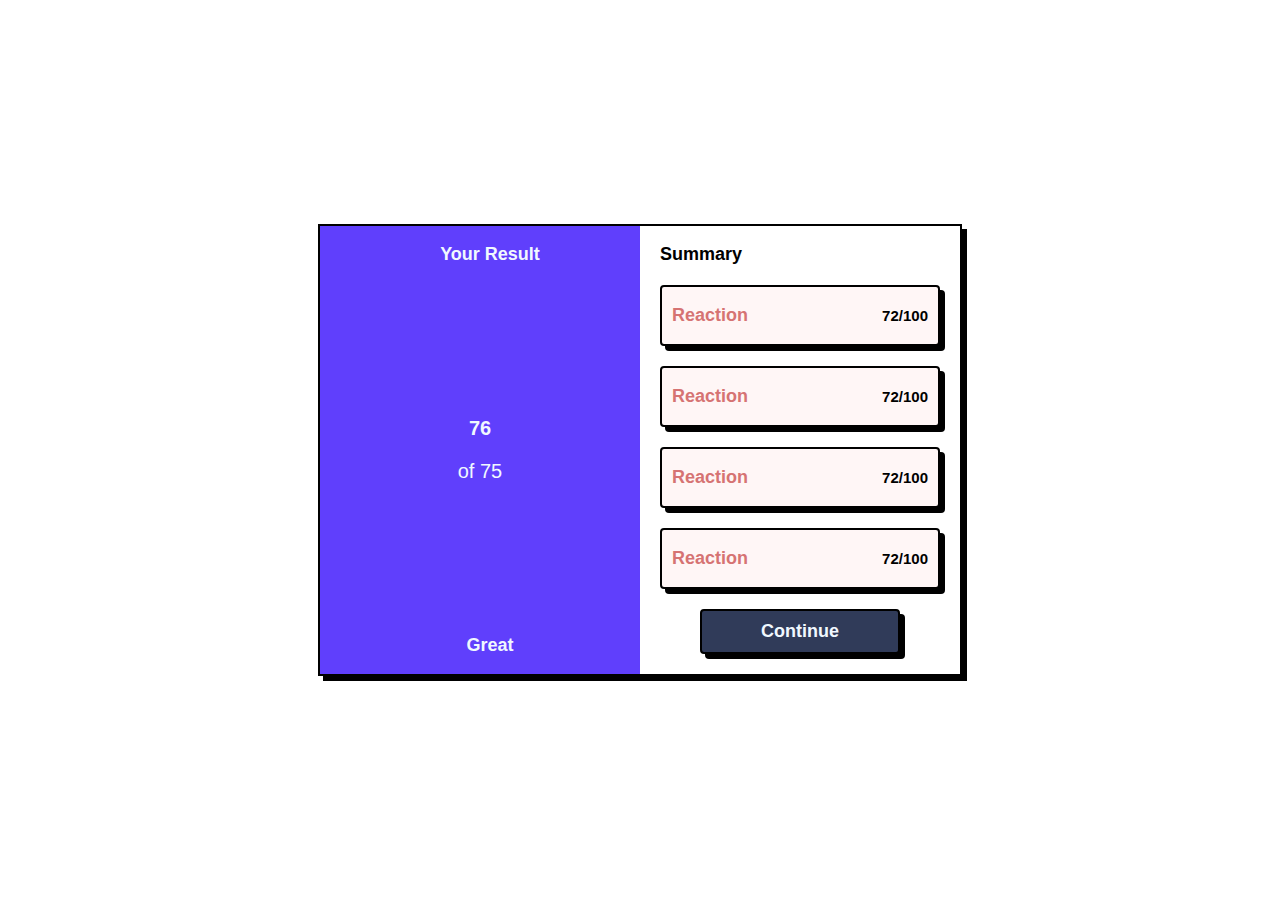
<file: Results/index.html>
<!DOCTYPE html>
<html lang="en">
  <head>
    <meta charset="UTF-8" />
    <meta name="viewport" content="width=device-width, initial-scale=1.0" />
    <title>Document</title>
    <link rel="stylesheet" href="css/styles.css" />
  </head>
  <body>
    <div class="center">
      <div class="row">
        <div class="card1">
          <p class="title">Your Result</p>
          <div class="score">
            <p class="score-title">76</p>
            <p class="score-out-of">of 75</p>
          </div>
          <p class="title">Great</p>
        </div>
        <div class="card2">
          <p class="title">Summary</p>
          <div class="card-row">
            <p class="card-row-title">Reaction</p>
            <div class="card-row-score">
              <p>72</p>
              <p>/100</p>
            </div>
          </div>
          <div class="card-row">
            <p class="card-row-title">Reaction</p>
            <div class="card-row-score">
              <p>72</p>
              <p>/100</p>
            </div>
          </div>
          <div class="card-row">
            <p class="card-row-title">Reaction</p>
            <div class="card-row-score">
              <p>72</p>
              <p>/100</p>
            </div>
          </div>
          <div class="card-row">
            <p class="card-row-title">Reaction</p>
            <div class="card-row-score">
              <p>72</p>
              <p>/100</p>
            </div>
          </div>
          <button>Continue</button>
        </div>
      </div>
    </div>
  </body>
</html>
</file>
<file: Results/css/styles.css>
body {
  padding: 0;
  margin: 0;

  font-family: sans-serif;
}

.center {
  position: absolute;
  top: 50%;
  left: 50%;
  transform: translate(-50%, -50%);
}

.row {
  display: flex;
  flex-direction: row;
  box-shadow: #000 5px 5px;
  border: #000 2.5px solid;
}

.card1 {
  display: flex;
  flex-direction: column;
  justify-content: space-between;
  background-color: #603ffc;
  color: aliceblue;
  width: 25vw;
  text-align: center;
}

.card2 {
  background-color: #fff;
  width: 25vw;
}

.score {
  color: aliceblue;
  margin: 0px;
  padding: 0px;
}

.score-title {
  font-size: 20px;
  font-weight: 600;
}

.score-out-of {
  font-size: 20px;
}

.title {
  align-items: start;
  padding-left: 20px;
  font-size: 18px;
  font-weight: 600;
}

.card-row {
  display: flex;
  flex-direction: row;
  justify-content: space-between;
  background-color: #fff6f6;
  margin: 20px;
  padding-left: 10px;
  padding-right: 10px;
  border-radius: 4px;
  box-shadow: #000 5px 5px;
  border: #000 2.5px solid;
}

.card-row-title {
  color: #d67373;
  font-size: 18px;
  font-weight: 600;
}

.card-row-score {
  display: flex;
  flex-direction: row;
  font-weight: 600;
  font-size: 15px;
  align-items: center;
}

button {
  background-color: #303b59;
  box-shadow: #000 5px 5px;
  border: #000 2.5px solid;
  border-radius: 4px;
  padding: 10px;
  margin: 10px;
  color: aliceblue;
  display: flex;
  justify-content: center;
  font-weight: 600;
  font-size: 18px;
  margin: auto;
  width: 200px;
  margin-bottom: 20px;
}

/* Styles for iPhones */
@media only screen and (min-device-width: 375px) and (max-device-width: 812px) and (-webkit-min-device-pixel-ratio: 3) {
  .row {
    flex-direction: column;
  }
  .card1 {
    width: 90vw;
  }
  .card2 {
    width: 90vw;
  }
}

/* For iPads */
@media only screen and (min-device-width: 768px) and (max-device-width: 1024px) and (-webkit-min-device-pixel-ratio: 2) {
}
</file>
